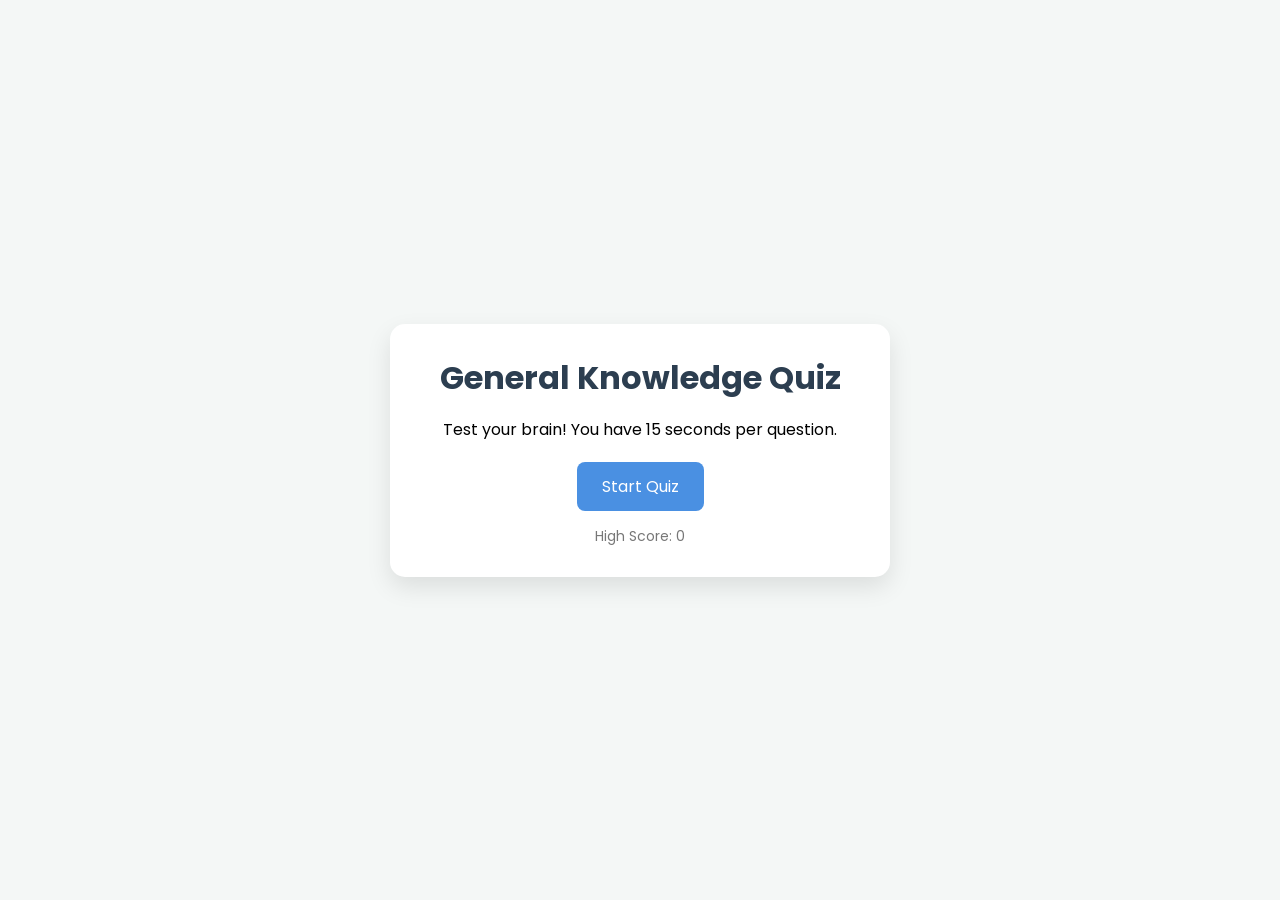
<file: Online Quiz/index.html>
<!DOCTYPE html>
<html lang="en">
<head>
    <meta charset="UTF-8">
    <meta name="viewport" content="width=device-width, initial-scale=1.0">
    <title>Ultimate Quiz App</title>
    <link rel="stylesheet" href="style.css">
    <!-- Google Fonts -->
    <link href="https://fonts.googleapis.com/css2?family=Poppins:wght@300;400;600&display=swap" rel="stylesheet">
</head>
<body>

    <div class="quiz-container" id="quiz-container">
        <!-- Start Screen -->
        <div id="start-screen" class="screen active">
            <h1>General Knowledge Quiz</h1>
            <p>Test your brain! You have 15 seconds per question.</p>
            <button id="start-btn">Start Quiz</button>
            <div class="high-score-text">High Score: <span id="high-score-val">0</span></div>
        </div>

        <!-- Quiz Screen -->
        <div id="quiz-screen" class="screen">
            <div class="quiz-header">
                <div class="timer">Time Left: <span id="timer-sec">15</span>s</div>
                <div class="score-tracker">Score: <span id="current-score">0</span></div>
            </div>
            
            <div class="progress-container">
                <div class="progress-bar" id="progress-bar"></div>
            </div>

            <div class="question-box">
                <h2 id="question-text">Question goes here?</h2>
                <div id="options-container" class="options-grid">
                    <!-- Options generated by JS -->
                </div>
            </div>

            <button id="next-btn" class="hide">Next Question</button>
        </div>

        <!-- Result Screen -->
        <div id="result-screen" class="screen">
            <h2>Quiz Completed!</h2>
            <div class="final-score-circle">
                <span id="final-score">0</span>/<span id="total-questions">5</span>
            </div>
            <p id="result-message">Excellent Work!</p>
            <button id="restart-btn">Try Again</button>
        </div>
    </div>

    <script src="script.js"></script>
</body>
</html>
</file>
<file: Online Quiz/style.css>
:root {
    --primary-color: #4a90e2;
    --secondary-color: #2c3e50;
    --success-color: #2ecc71;
    --error-color: #e74c3c;
    --bg-color: #f4f7f6;
    --card-bg: #ffffff;
    --text-color: #333;
}

* {
    margin: 0;
    padding: 0;
    box-sizing: border-box;
    font-family: 'Poppins', sans-serif;
}

body {
    background-color: var(--bg-color);
    display: flex;
    justify-content: center;
    align-items: center;
    min-height: 100vh;
    padding: 20px;
}

.quiz-container {
    background: var(--card-bg);
    width: 100%;
    max-width: 500px;
    padding: 30px;
    border-radius: 15px;
    box-shadow: 0 10px 25px rgba(0,0,0,0.1);
    text-align: center;
    overflow: hidden;
}

.screen {
    display: none;
    animation: fadeIn 0.5s ease;
}

.screen.active {
    display: block;
}

@keyframes fadeIn {
    from { opacity: 0; transform: translateY(10px); }
    to { opacity: 1; transform: translateY(0); }
}

h1 { color: var(--secondary-color); margin-bottom: 15px; }

button {
    background-color: var(--primary-color);
    color: white;
    border: none;
    padding: 12px 25px;
    border-radius: 8px;
    font-size: 16px;
    cursor: pointer;
    transition: 0.3s;
    margin-top: 20px;
}

button:hover { background-color: #357abd; }

button:disabled {
    background-color: #ccc;
    cursor: not-allowed;
}

/* Quiz Header & Timer */
.quiz-header {
    display: flex;
    justify-content: space-between;
    margin-bottom: 20px;
    font-weight: 600;
}

.timer { color: var(--error-color); }

/* Progress Bar */
.progress-container {
    width: 100%;
    height: 10px;
    background: #eee;
    border-radius: 5px;
    margin-bottom: 25px;
}

.progress-bar {
    height: 100%;
    width: 0%;
    background: var(--primary-color);
    border-radius: 5px;
    transition: width 0.3s ease;
}

/* Question & Options */
.question-box h2 {
    font-size: 20px;
    margin-bottom: 20px;
    color: var(--secondary-color);
}

.options-grid {
    display: grid;
    gap: 12px;
}

.option-btn {
    background: #f9f9f9;
    border: 2px solid #ddd;
    padding: 12px;
    border-radius: 8px;
    cursor: pointer;
    text-align: left;
    transition: 0.2s;
    color: var(--text-color);
    font-weight: 400;
}

.option-btn:hover:not([disabled]) {
    border-color: var(--primary-color);
    background: #eef5ff;
}

.correct {
    background-color: var(--success-color) !important;
    color: white !important;
    border-color: var(--success-color) !important;
}

.incorrect {
    background-color: var(--error-color) !important;
    color: white !important;
    border-color: var(--error-color) !important;
}

/* Result Screen */
.final-score-circle {
    font-size: 48px;
    font-weight: bold;
    color: var(--primary-color);
    margin: 20px 0;
}

.high-score-text {
    margin-top: 15px;
    font-size: 14px;
    color: #777;
}

.hide { display: none; }

/* Mobile Responsive */
@media (max-width: 480px) {
    .quiz-container { padding: 20px; }
    h2 { font-size: 18px; }
}
</file>
